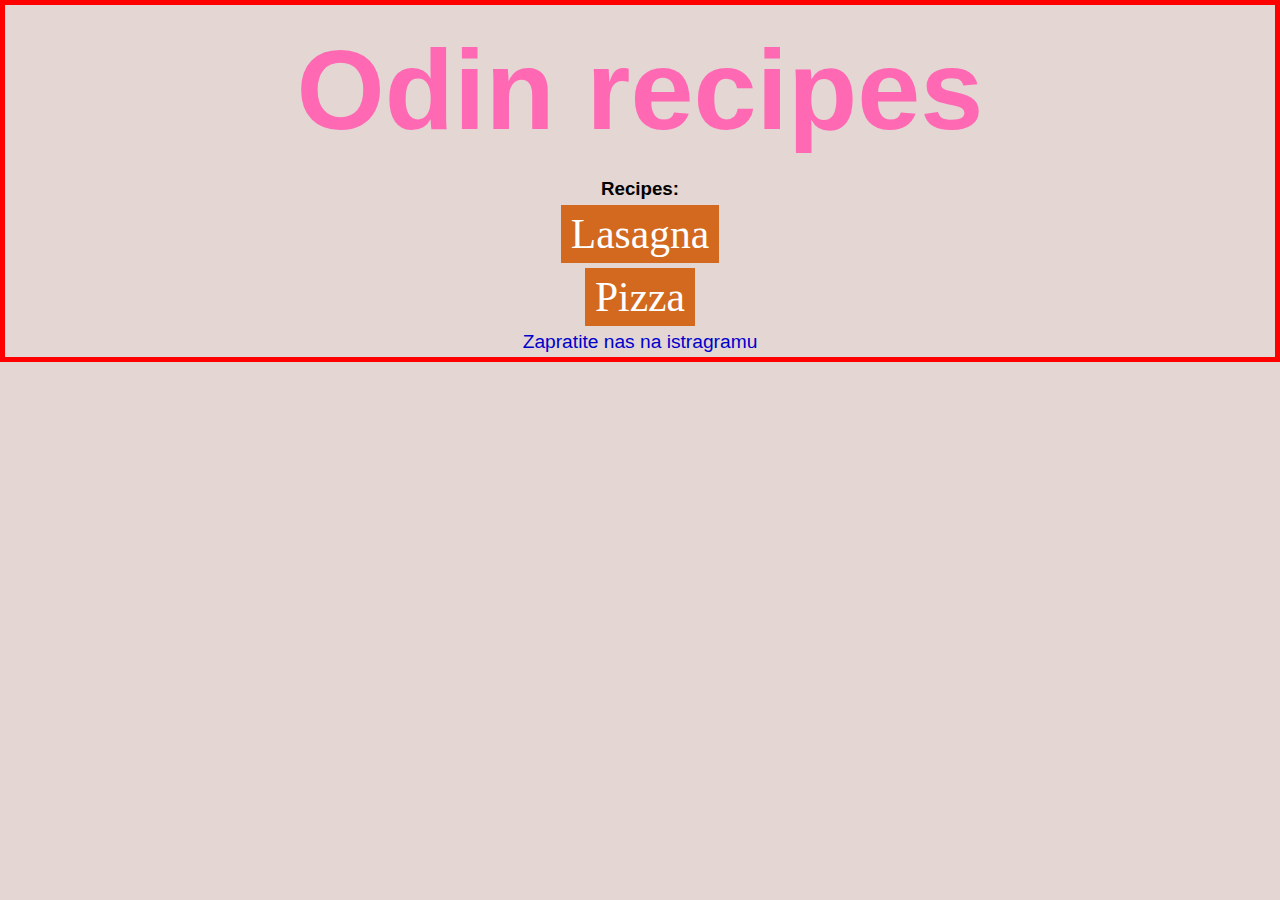
<file: index.html>
<!DOCTYPE html>
<html lang="en">
<head>
    <meta charset="UTF-8">
    <meta name="viewport" content="width=device-width, initial-scale=1.0">
    <title>Odin recipes</title>
    <link rel="stylesheet" href="index.css">
</head>
<body>
  <div class="sve" id="sve">
  <h1>Odin recipes</h1>
  <h3>Recipes:</h3>
  <ul>
   <li><a href="./lasagna/lasagna.html">Lasagna    </a></li>
   <li><a href="./pica/pica.html">Pizza    </a></li>
   </ul>
   <div class="instagram feature">
   <p>Zapratite nas na istragramu</p>
  </div>
</div>
</body>
</html>
</file>
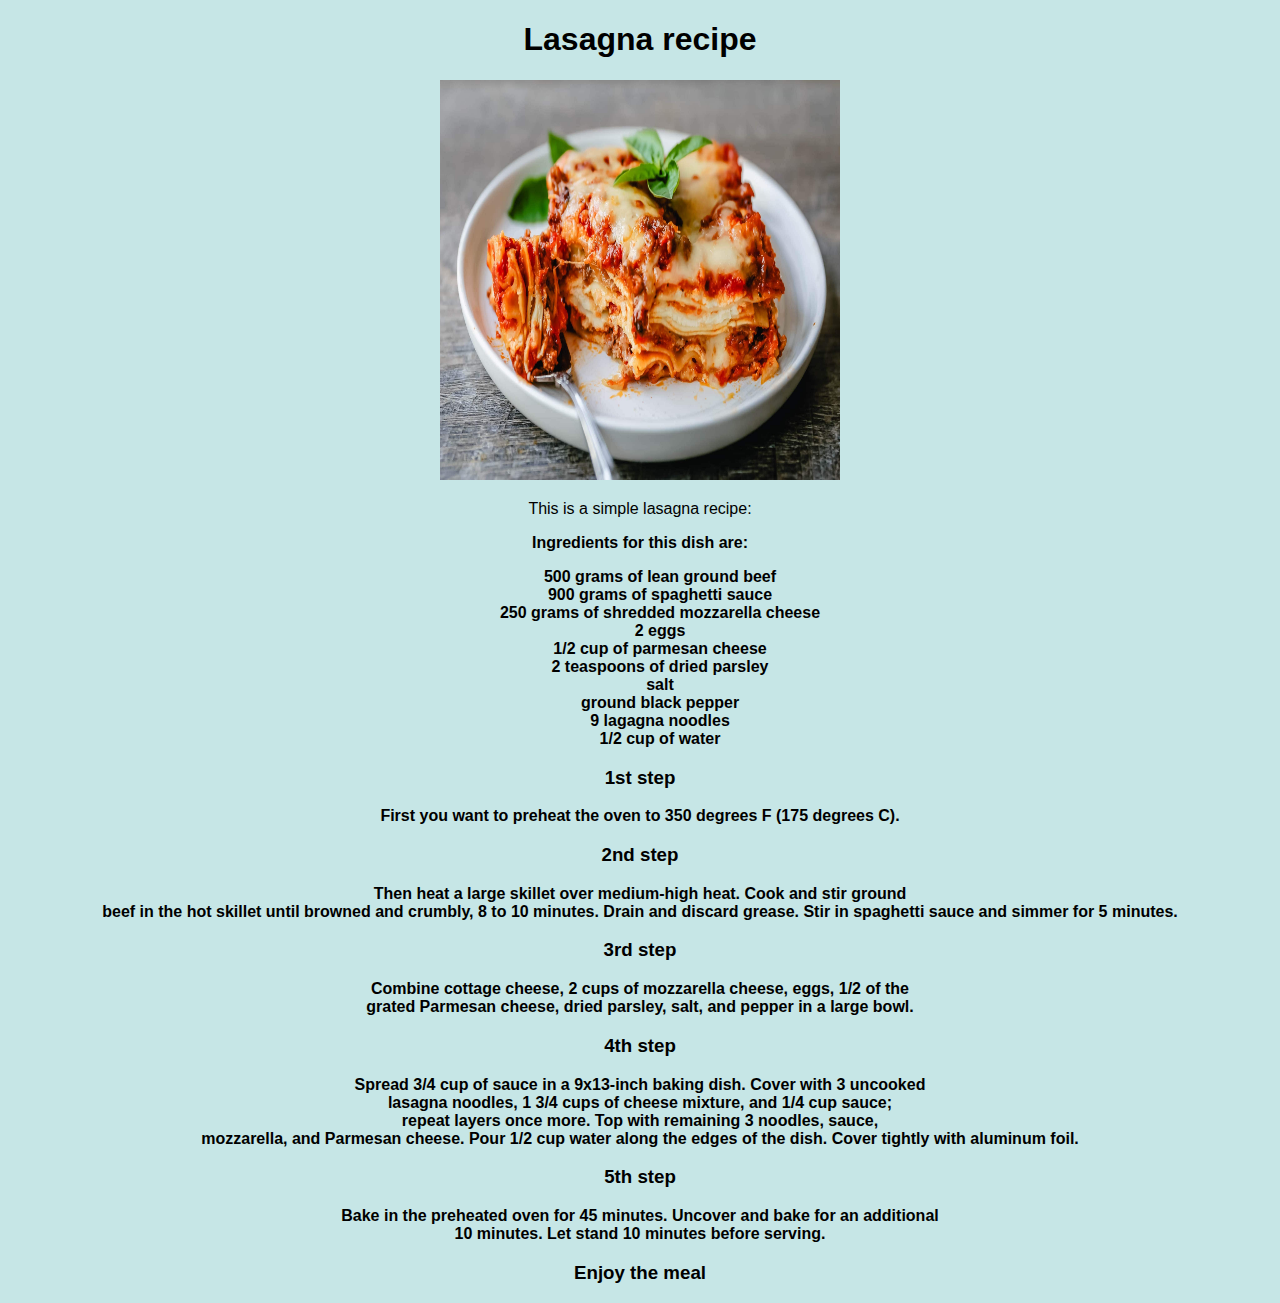
<file: lasagna/lasagna.html>
<!DOCTYPE html>
<html lang="en">
<head>
    <meta charset="UTF-8">
    <meta name="viewport" content="width=device-width, initial-scale=1.0">
    <title>Lazagna recipe</title>
    <link rel="stylesheet" href="lasagna.css">
</head>
<body>
<h1>Lasagna recipe</h1>
<img src="../images/lasagna.jpg"
width="400"
height="400">
<p>This is a simple lasagna recipe:</p>
<p><strong>Ingredients for this dish are:</strong></p>
<ul>
    <li><strong>500 grams of lean ground beef</strong></li>
    <li><strong>900 grams of spaghetti sauce</strong></li>
    <li><strong>250 grams of shredded mozzarella cheese</strong></li>
    <li><strong>2 eggs</strong></li>
    <li><strong>1/2 cup of parmesan cheese</strong></li>
    <li><strong>2 teaspoons of dried parsley</strong></li>
    <li><strong>salt</strong></li>
    <li><strong>ground black pepper</strong></li>
    <li><strong>9 lagagna noodles</strong></li>
    <li><strong>1/2 cup of water</strong></li>
</ul>
<h3>1st step</h3>
<p><strong>First you want to preheat the oven to 350 degrees F (175 degrees C).</strong></p>
<h3>2nd step</h3>
<p><strong>Then heat a large skillet over medium-high heat. Cook and stir ground <br>beef in the hot skillet until browned and crumbly, 8 to 10 minutes. Drain and discard grease. Stir in spaghetti sauce and simmer for 5 minutes.</strong></p>
<h3>3rd step</h3>
<p><strong>Combine cottage cheese, 2 cups of mozzarella cheese, eggs, 1/2 of the <br>grated Parmesan cheese, dried parsley, salt, and pepper in a large bowl.</strong></p>
<h3>4th step</h3>
<p><strong>Spread 3/4 cup of sauce in a 9x13-inch baking dish. Cover with 3 uncooked <br>lasagna noodles, 1 3/4 cups of cheese mixture, and 1/4 cup sauce; <br>repeat layers once more. Top with remaining 3 noodles, sauce, <br>mozzarella, and Parmesan cheese. Pour 1/2 cup water along the edges of the dish. Cover tightly with aluminum foil.</strong></p>
<h3>5th step</h3>
<p><strong>Bake in the preheated oven for 45 minutes. Uncover and bake for an additional <br>10 minutes. Let stand 10 minutes before serving.</strong></p>
<h3>Enjoy the meal</h3>
</body>
</html>
</file>
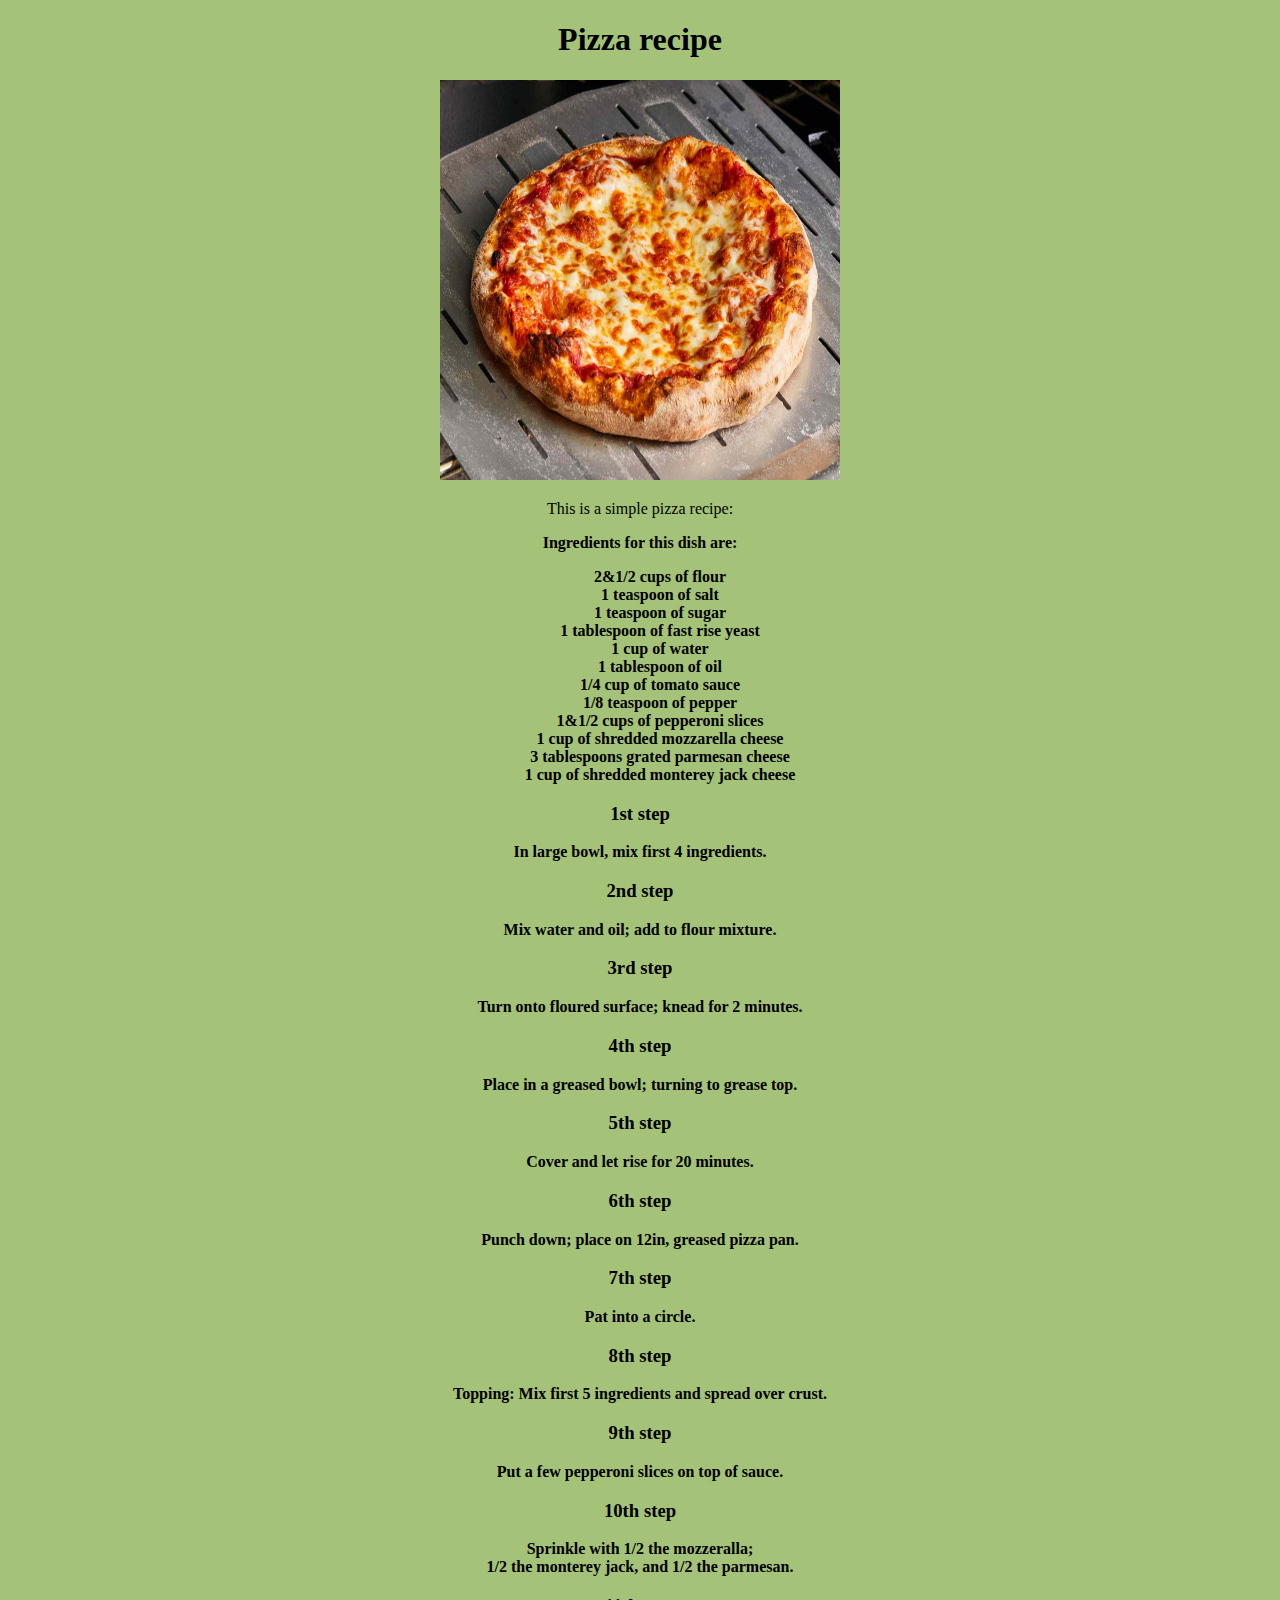
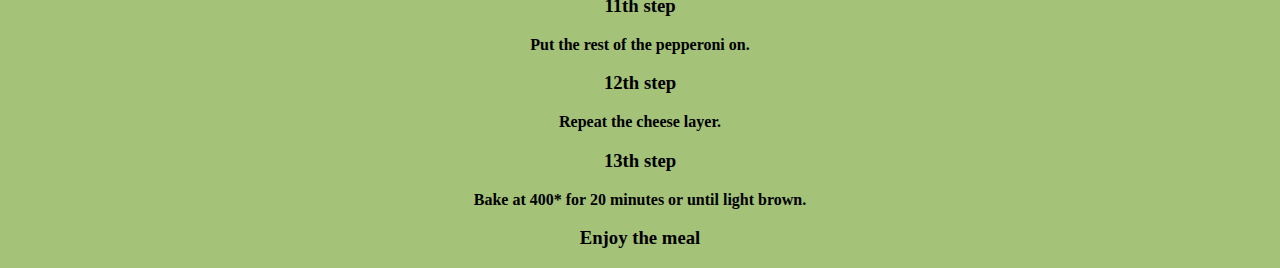
<file: pica/pica.html>
<!DOCTYPE html>
<html lang="en">
<head>
    <meta charset="UTF-8">
    <meta name="viewport" content="width=device-width, initial-scale=1.0">
    <title>Document</title>
    <link rel="stylesheet" href="pica.css">
</head>
<body>
    <h1>Pizza recipe</h1>
    <img src="../images/pizza.jpg"
    width="400"
    height="400">
    <p>This is a simple pizza recipe:</p>
<p><strong>Ingredients for this dish are:</strong></p>
<ul>
    <li><strong>2&1/2 cups of flour</strong></li>
    <li><strong>1 teaspoon of salt</strong></li>
    <li><strong>1 teaspoon of sugar</strong></li>
    <li><strong>1 tablespoon of fast rise yeast</strong></li>
    <li><strong>1 cup of water</strong></li>
    <li><strong>1 tablespoon of oil</strong></li>
    <li><strong>1/4 cup of tomato sauce</strong></li>
    <li><strong>1/8 teaspoon of pepper</strong></li>
    <li><strong>1&1/2 cups of pepperoni slices</strong></li>
    <li><strong>1 cup of shredded mozzarella cheese</strong></li>
    <li><strong>3 tablespoons grated parmesan cheese</strong></li>
    <li><strong>1 cup of shredded monterey jack cheese</strong></li>
</ul>
<h3>1st step</h3>
<p><strong>In large bowl, mix first 4 ingredients.</strong></p>
<h3>2nd step</h3>
<p><strong>Mix water and oil; add to flour mixture.</strong></p>
<h3>3rd step</h3>
<p><strong>Turn onto floured surface; knead for 2 minutes.</strong></p>
<h3>4th step</h3>
<p><strong>Place in a greased bowl; turning to grease top.</strong></p>
<h3>5th step</h3>
<p><strong>Cover and let rise for 20 minutes.</strong></p>
<h3>6th step</h3>
<p><strong>Punch down; place on 12in, greased pizza pan.</strong></p>
<h3>7th step</h3>
<p><strong>Pat into a circle.</strong></p>
<h3>8th step</h3>
<p><strong>Topping: Mix first 5 ingredients and spread over crust.</strong></p>
<h3>9th step</h3>
<p><strong>Put a few pepperoni slices on top of sauce.</strong></p>
<h3>10th step</h3>
<p><strong>Sprinkle with 1/2 the mozzeralla;<br> 1/2 the monterey jack, and 1/2 the parmesan.</strong></p>
<h3>11th step</h3>
<p><strong>Put the rest of the pepperoni on.</strong></p>
<h3>12th step</h3>
<p><strong>Repeat the cheese layer.</strong></p>
<h3>13th step</h3>
<p><strong>Bake at 400* for 20 minutes or until light brown.</strong></p>
<h3>Enjoy the meal</h3>
</body>
</html>
</file>
<file: index.css>
*{
line-height: 1.5;
text-align: center;
background-color: rgb(228, 214, 210);
margin: 0;
padding: 0;
box-sizing: border-box;


}
body{
    font-family: Arial, Helvetica, sans-serif;
    background-color: brown;
}
ul{
    list-style: none;
}
h1{
    color: hotpink;
    text-align: center;
    font-size: 3cm;
}
.instagram{
    display: inline;
    width: 10px;
    text-align: left;
    vertical-align: bottom;
    font-size: larger;
    color: mediumblue;
}
a{
   display: inline;
    font-family: 'Times New Roman', Times, serif;
   font-size: 1.1cm;
   background-color: chocolate;
color: rgb(255, 255, 255);
text-decoration: none;
margin: 50px, auto;
padding: 6px 10px 6px 10px;
  
}
#sve{
    border: 5px solid red;
}
p{
    text-align: center;
}
</file>
<file: lasagna/lasagna.css>
*{
    text-align: center;
    font-family: Verdana, Geneva, Tahoma, sans-serif;
    background-color: rgb(198, 230, 230);
}
ul{
    list-style: none;
}
</file>
<file: pica/pica.css>
*{
    text-align: center;
    background-color: rgb(164, 194, 120);
}
ul{
    list-style: none;
}
</file>
